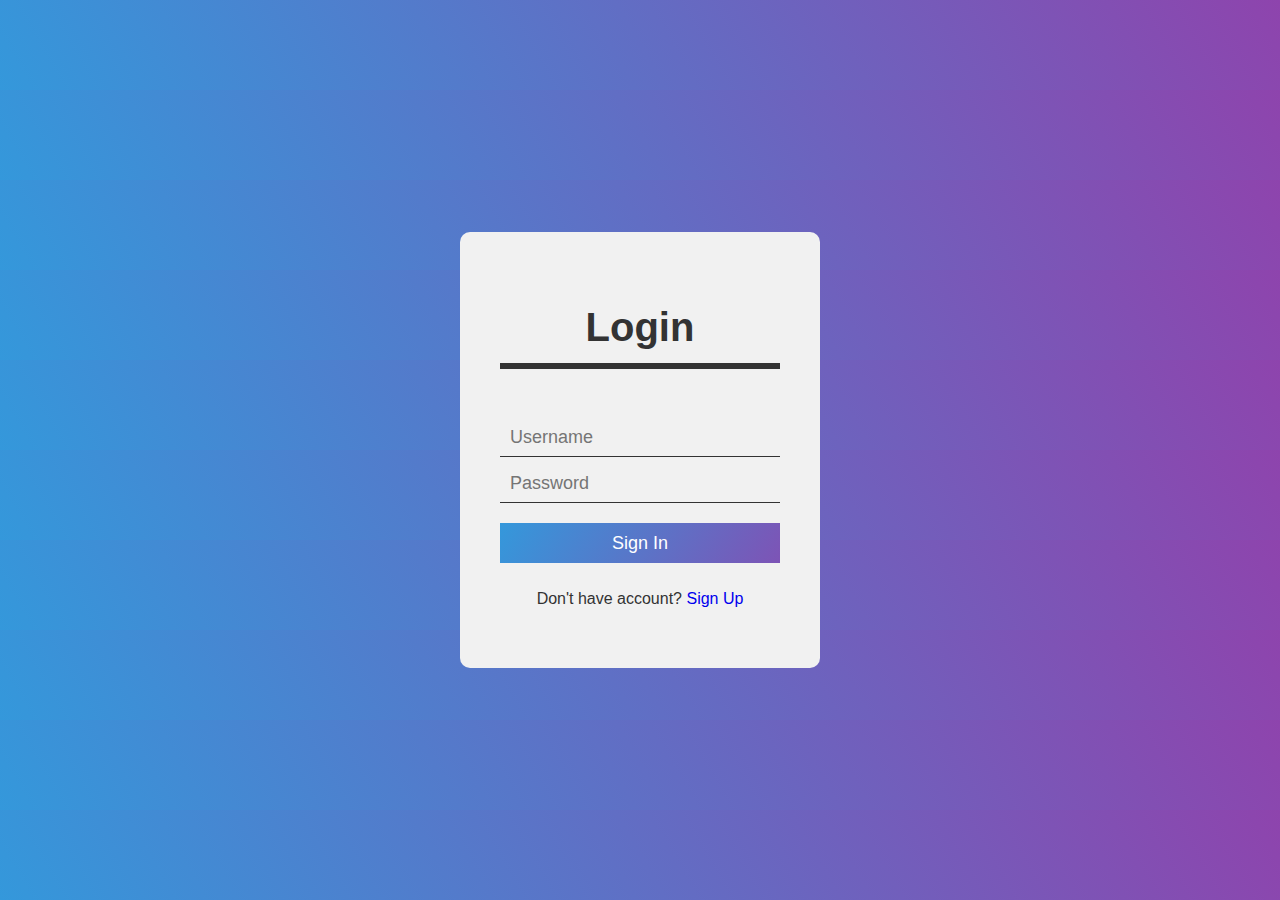
<file: login.html>
<!DOCTYPE html>
<html>
<head>
	<meta charset="utf-8">
	<link rel="stylesheet" type="text/css" href="login.css">
	<link rel="stylesheet" href="https://use.fontawesome.com/releases/v5.7.2/css/all.css" integrity="sha384-fnmOCqbTlWIlj8LyTjo7mOUStjsKC4pOpQbqyi7RrhN7udi9RwhKkMHpvLbHG9Sr" crossorigin="anonymous">
	<title>Login</title>
	<script
  src="https://code.jquery.com/jquery-3.4.1.min.js"
  integrity="sha256-CSXorXvZcTkaix6Yvo6HppcZGetbYMGWSFlBw8HfCJo="
  crossorigin="anonymous"></script>
</head>
<body>
<div class="login-box">
	<h1>Login</h1>

	<div class="form">
		<ul id="form-messages">
		</ul>
	</div>
	<div class="textbox">
		<i class="fas fa-user"></i>
		<input type="text" id="username" placeholder="Username" name="" value="">
	</div>

	<div class="textbox">
		<i class="fas fa-lock"></i>
		<input type="password" id="password" placeholder="Password" name="" value="">
	</div>

	<button class="btn" id="btn-submit" onclick="login()" name="" >Sign In
	</button>
	<div class="signup">
		Don't have account?  <a href="signup.html"> Sign Up</a>
	</div>
</div>

<script>
	function login(){
		var xhttp = new XMLHttpRequest();
	  	xhttp.onreadystatechange = function() {
	    	if (this.readyState == 4 && this.status == 200) {
	  	    	document.getElementById("form-messages").innerHTML =
	        	this.responseText;
	     	}
	    };
	    xhttp.open("POST", "ajax-info.txt", true);
	    xhttp.send();
	};



</script>




</body>
</html>
</file>
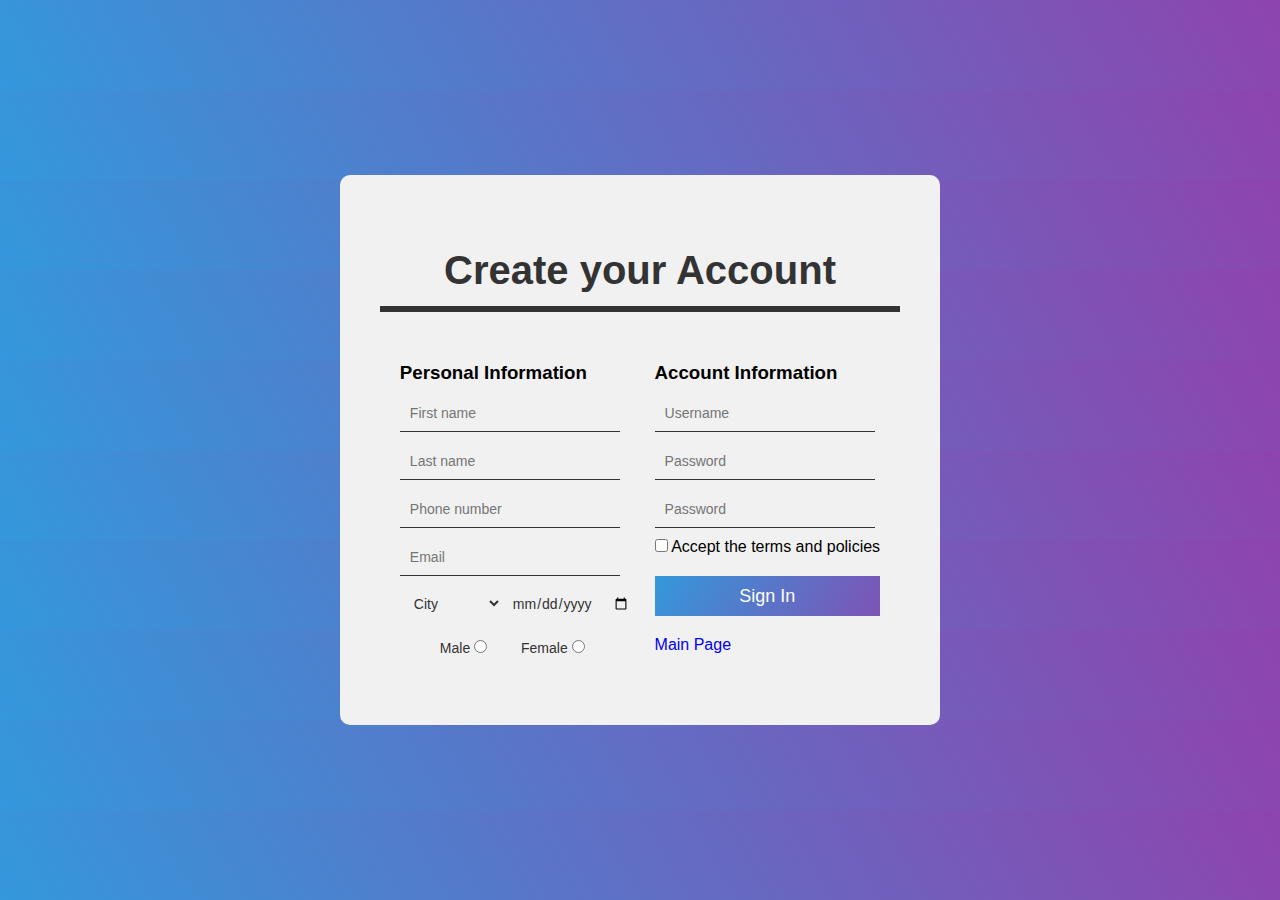
<file: signup.html>
<!DOCTYPE html>
<html>
<head>
	<meta charset="utf-8">
	<title>Sign Up</title>
	<link rel="stylesheet" type="text/css" href="signup.css">
	<link rel="stylesheet" href="https://use.fontawesome.com/releases/v5.7.2/css/all.css" integrity="sha384-fnmOCqbTlWIlj8LyTjo7mOUStjsKC4pOpQbqyi7RrhN7udi9RwhKkMHpvLbHG9Sr" crossorigin="anonymous">
</head>
<body onload="setdate()">
<div class="sign__box">
	<h1>Create your Account</h1>
	<div class="container">
		<div class="personal">
			<h3>Personal Information</h3>
			<div class="textbox">
				<i class="fas fa-user"></i>
				<input type="text" placeholder="First name">
			</div>

			<div class="textbox">
				<i class="fas fa-user"></i>
				<input type="text" placeholder="Last name">
			</div>

			<div class="textbox">
				<i class="fas fa-mobile-alt"></i>
				<input type="text" placeholder="Phone number" >
			</div>

			<div class="textbox">
				<i class="fas fa-envelope"></i>
				<input type="text" placeholder="Email">
			</div>

			<div class="choose">
				<select class="select">
					<option value="0">City</option>
					<option value="1">Astana</option>
					<option value="2">Almaty</option>
					<option value="3">Shymkent</option>
					<option value="4">Turkestan</option>
					<option value="5">Taraz</option>
					<option value="6">Semey</option>
					<option value="7">Aqtobe</option>
					<option value="8">Zhezqazgan</option>
					<option value="9">Oral</option>
				</select><br>
				<input type="date" name="Birhday" value="Birhday"><br> 
			</div>

			<div class="gender">
				<label class="gen">Male 
					<input type="radio" name="gender">
				<label class="gen">Female 
					<input type="radio" name="gender">
			</div>
		</div>

		<div class="account">
			<h3> Account Information</h3>
			<div class="textbox">
				<i class="fas fa-user"></i>
				<input type="text" placeholder="Username">
			</div>

			<div class="textbox">
				<i class="fas fa-key"></i>
				<input type="password" placeholder="Password">
			</div>

			<div class="textbox">
				<i class="fas fa-key"></i>
				<input type="password" placeholder="Password" >
			</div>

			<div class="check">
				<input type="checkbox">	
				<label>Accept the terms and policies</label>
			</div>
			<input class="btn" type="button" name="" value="Sign In">
			<a href="index.html">Main Page</a>
		</div>
	</div>
</div>
<!-- <script type="text/javascript">
	function setdate(){
        var today = new Date();
    	var dd = today.getDate();
    	var mm = today.getMonth()+1; //January is 0!
    	var yyyy = today.getFullYear();
     	if(dd<10){
           	dd='0'+dd
        } 
        if(mm<10){
           	mm='0'+mm
        } 
   		today = yyyy+'-'+mm+'-'+dd;
   		document.getElementById("1").setAttribute("max", today);
	}
</script> -->

</body>
</html>
</file>
<file: login.css>
/*@list: red blue green orange black red;

@headings: h1 h2 h3 h4 h5 h6;


.changeColor(@count) when (@count <=7){
	@heading: extract(@headings, @count);
	@{heading}{
		color: extract(@list, @count);
	}
	.changeColor(@count + 1);
}*/


*{
	text-decoration: none;
	margin: 0;
	padding: 0;
	font-family: sans-serif;
	box-sizing: border-box;
}

body{
	min-height: 10vh;
	background: linear-gradient(60deg,#3498db,#8e44ad); 
}

.login-box{
	background: #f1f1f1;
	width: 360px;
	position: absolute;
	top: 50%;
	left: 50%;
	transform: translate(-50%,-50%);
	color: white;
	padding: 60px 40px; 
	border-radius: 10px;
}

.login-box h1{
	text-align: center;
	font-size: 40px;
	border-bottom: 6px solid #333;
	margin-bottom: 50px;
	padding: 13px  0;
	color: #333;
}

.textbox{
	width: 100%;
	overflow: hidden;
	font-size: 20px;
	padding: 8px 0;
	margin: 8px 0;
	border-bottom: 1px solid #333;
}

.textbox i{
	color: #333;
	width: 26px;
	float: left;
	text-align: center;
}
.textbox input{
	border: none;
	background: none;
	outline: none;
	color: #333;
	font-size: 18px;
	width: 80%;
	float: left;
	margin: 0 10px;
}

.btn{
	width: 100%;
	background: none;
	border: none;
	color: #fff;
	padding: 5px;
	font-size: 18px;
	margin: 12px 0;
	height: 40px;
	background: linear-gradient(120deg,#3498db,#8e44ad);
	background-size: 125%;
}

.btn:hover{
	background-position: right;
}

.signup{
	margin-top:15px;
	text-align: center;
	
	color: #333;
}

#form-messages{
    background-color: rgb(255,232,232);
    border: 1px solid red;
    color: red;
    display: none;
    font-size: 12px;
    font-weight: bold;
    margin-bottom: 10px;
    padding: 10px 25px;
    max-width: 250px; 
}
</file>
<file: signup.css>
*{
	text-decoration: none;
	margin: 0;
	padding: 0;
	font-family: sans-serif;
	box-sizing: border-box;
}

body{
	min-height: 10vh;
	background: linear-gradient(60deg,#3498db,#8e44ad); 
}

.container{
	display: flex;
	justify-content: center ;
}
.sign__box{
	padding: 60px 40px;
	border-radius: 10px;
	background: #f1f1f1;
	width: 600px;
	height: 550px;
	position: absolute;
	top: 50%;
	left: 50%;
	transform: translate(-50%,-50%);
}
.sign__box h1{
	text-align: center;
	font-size: 40px;
	border-bottom: 6px solid #333;
	margin-bottom: 50px;
	padding: 13px  0;
	color: #333;
}

.container{
}

.textbox{
	width: 220px;
	overflow: hidden;
	font-size: 20px;
	padding: 8px 0;
	margin: 8px 0;
	border-bottom: 1px solid #333;
}

.textbox i{
	color: #333;
	width: 26px;
	text-align: center;
}

.textbox input{
	border: none;
	background: none;
	outline: none;
	color: #333;
	font-size: 14px;
	width: 50%;
	margin: 0 10px;
}

.choose{
	display: flex;
	margin: 8px 0px;
	padding: 8px 0px;
	font-size: 20px;
	width: 230px;
	overflow: hidden;
}
.choose select{
	border: none;
	background: none;
	outline: none;
	color: #333;
	font-size: 14px;
	width: 50%;
	margin: 0 10px;
}
.choose select:hover, .same-as-selected {
  background-color: #3498db;
}
.choose input[type="date"]:hover {
	background-color: #3498db;
}

.choose input{
	border: none;
	background: none;
	outline: none;
	color: #333;
	font-size: 14px;
}

.gender{
	margin: 8px 0;
	padding: 8px 10px;
}

.gen{
	font-size: 14px;
	color: #333;
	padding: 0 30px;
}
.account input{

}

.check{
	margin-top: 10px;
	font-size: 10px:
}

.btn{
	width: 100%;
	background: none;
	border: none;
	color: #fff;
	padding: 5px;
	font-size: 18px;
	margin: 20px 0;
	height: 40px;
	background: linear-gradient(120deg,#3498db,#8e44ad);
	background-size: 125%;
}

.btn:hover{
	background-position: right;
}
</file>
